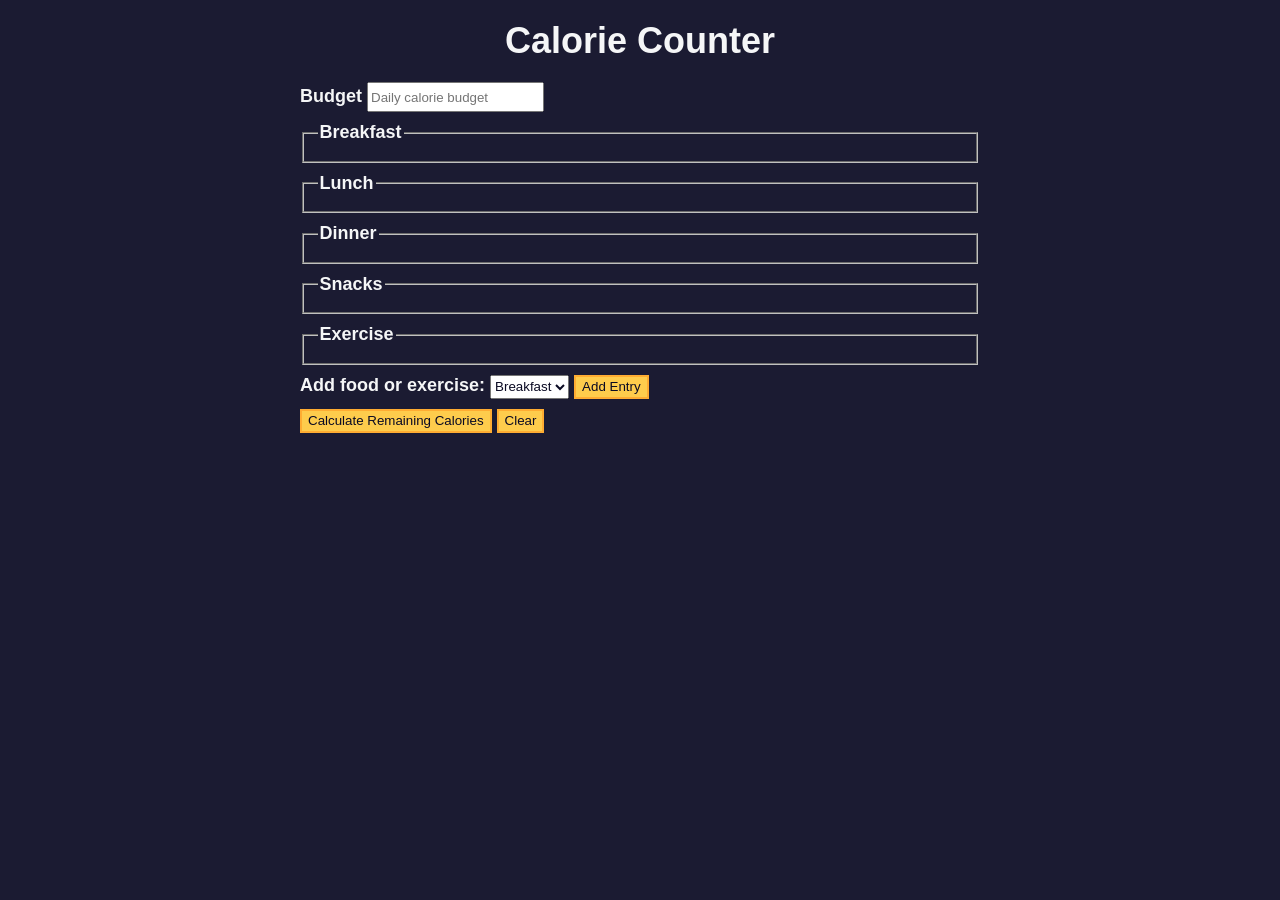
<file: freecodecamp/caloriecounter/index.html>
<!DOCTYPE html>
<html lang="en">
  <head>
    <meta charset="utf-8" />
    <meta name="viewport" content="width=device-width, initial-scale=1.0" />
    <link rel="stylesheet" href="styles.css" />
    <title>Calorie Counter</title>
  </head>
  <body>
    <main>
      <h1>Calorie Counter</h1>
      <div class="container">
        <form id="calorie-counter">
            <label for="budget">Budget</label>
            <input 
                type="number" 
                id="budget" 
                min=0 
                placeholder="Daily calorie budget" 
            />
            <fieldset id="breakfast">
                <legend>Breakfast</legend>
                <div class="input-container"></div>
            </fieldset>
            <fieldset id="lunch">
                <legend>Lunch</legend>
                <div class="input-container"></div>
            </fieldset>
            <fieldset id="dinner">
                <legend>Dinner</legend>
                <div class="input-container"></div>
            </fieldset>
            <fieldset id="snacks">
                <legend>Snacks</legend>
                <div class="input-container"></div>
            </fieldset>
            <fieldset id="exercise">
                <legend>Exercise</legend>
                <div class="input-container"></div>
            </fieldset>
            <div class="controls">
                <span>
                    <label for="entry-dropdown">Add food or exercise:</label>
                    <select name="options" id="entry-dropdown">
                        <option value="breakfast" selected>Breakfast</option>
                        <option value="lunch">Lunch</option>
                        <option value="dinner">Dinner</option>
                        <option value="snacks">Snacks</option>
                        <option value="exercise">Exercise</option>
                    </select>
                    <button type="button" id="add-entry">Add Entry</button>
                </span>
            </div>
            <div>
                <button type="submit">Calculate Remaining Calories</button>
                <button type="button" id="clear">Clear</button>
            </div>
        </form>
        <div id="output" class="output hide"></div>
      </div>
    </main>
    <script src="script.js"></script>
  </body>
</html>
</file>
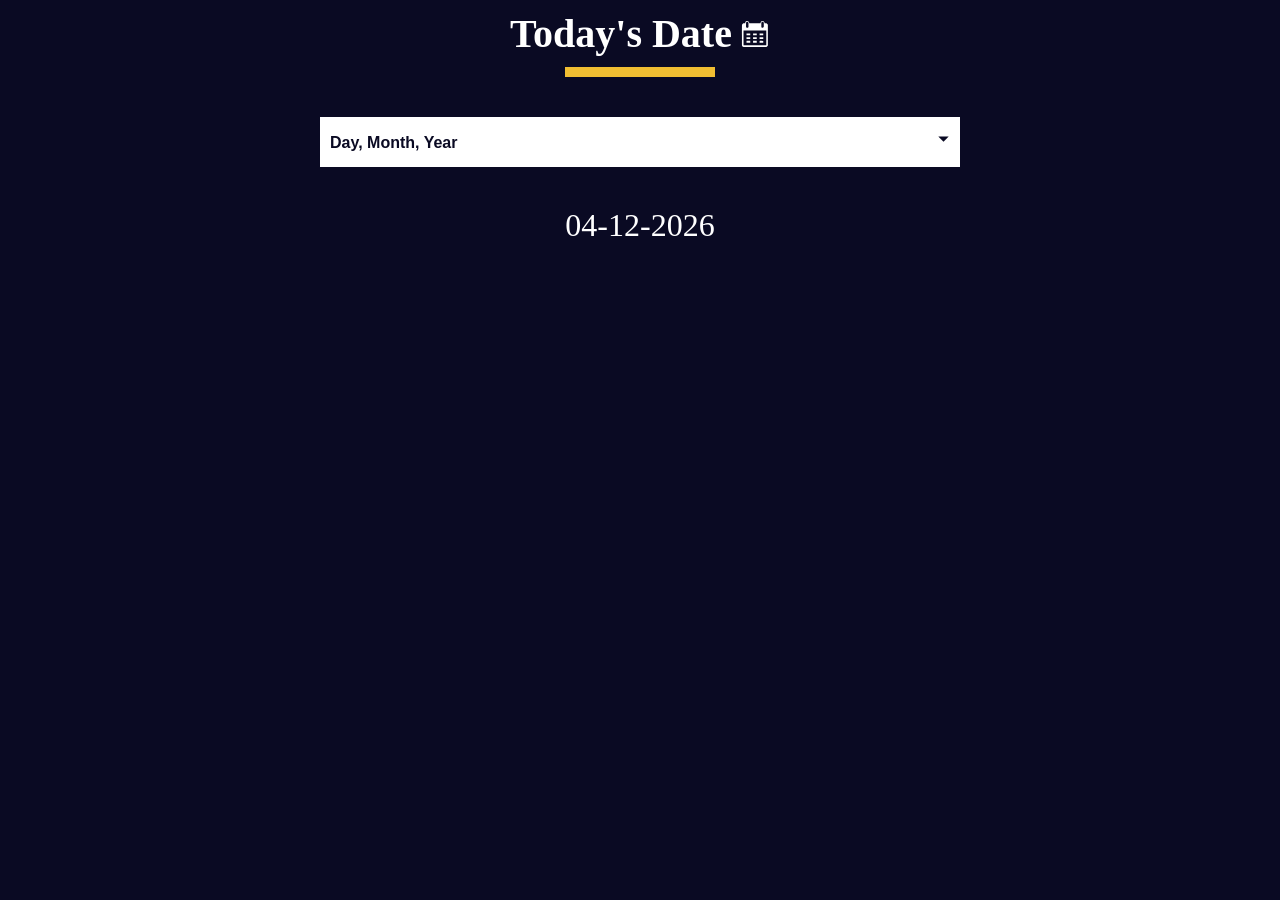
<file: freecodecamp/dateformatter/index.html>
<!DOCTYPE html>
<html lang="en">
  <head>
    <meta charset="UTF-8" />
    <meta http-equiv="X-UA-Compatible" content="IE=edge" />
    <meta name="viewport" content="width=device-width, initial-scale=1.0" />
    <title>Learn the Date Object by Building a Date Formatter</title>
    <link rel="stylesheet" href="./styles.css" />
  </head>
  <body>
    <main>
      <div class="title-container">
        <h1 class="title">Today's Date</h1>

        <svg
          class="date-svg"
          xmlns="http://www.w3.org/2000/svg"
          version="1.0"
          width="512.000000pt"
          height="512.000000pt"
          viewBox="0 0 512.000000 512.000000"
          preserveAspectRatio="xMidYMid meet"
        >
          <g
            transform="translate(0.000000,512.000000) scale(0.100000,-0.100000)"
            fill="#fff"
            stroke="none"
          >
            <path
              d="M1145 4777 c-71 -24 -120 -54 -164 -102 -59 -64 -83 -124 -89 -216 l-4 -77 -147 -3 c-142 -4 -149 -5 -213 -37 -81 -40 -149 -111 -177 -188 -21 -54 -21 -64 -21 -1789 0 -1725 0 -1735 21 -1789 28 -77 96 -148 177 -188 l67 -33 1950 0 1950 0 67 33 c74 36 133 96 170 170 l23 47 0 1760 0 1760 -23 47 c-37 74 -96 134 -169 170 -63 31 -71 32 -213 36 l-148 4 -4 77 c-8 133 -82 242 -200 297 -54 25 -75 29 -148 29 -94 -1 -151 -20 -220 -75 -75 -59 -130 -181 -130 -287 l0 -43 -954 0 -954 0 -7 74 c-12 137 -89 251 -201 303 -66 30 -179 39 -239 20z m209 -164 c23 -16 52 -49 66 -73 l25 -45 0 -365 0 -365 -28 -47 c-30 -52 -88 -92 -149 -103 -54 -10 -137 17 -175 57 -65 69 -64 60 -61 471 l3 373 27 41 c17 26 45 50 80 68 71 35 151 31 212 -12z m2594 11 c41 -20 59 -37 82 -78 l30 -51 0 -360 c0 -329 -2 -364 -19 -401 -36 -79 -137 -133 -222 -119 -57 10 -125 58 -151 107 -23 42 -23 50 -26 388 -3 377 -1 403 51 465 62 76 162 95 255 49z m537 -2717 l0 -1239 -24 -19 c-23 -19 -67 -19 -1916 -19 -1849 0 -1893 0 -1916 19 l-24 19 -3 1241 -2 1241 1942 -2 1943 -3 0 -1238z"
            />
            <path
              d="M1112 2493 l3 -158 318 -3 317 -2 0 160 0 160 -320 0 -321 0 3 -157z"
            />
            <path
              d="M2230 2490 l0 -160 315 0 315 0 0 160 0 160 -315 0 -315 0 0 -160z"
            />
            <path
              d="M3342 2493 l3 -158 310 0 310 0 3 158 3 157 -316 0 -316 0 3 -157z"
            />
            <path
              d="M1110 1855 l0 -155 320 0 320 0 0 155 0 155 -320 0 -320 0 0 -155z"
            />
            <path
              d="M2230 1855 l0 -155 315 0 315 0 0 155 0 155 -315 0 -315 0 0 -155z"
            />
            <path
              d="M3340 1855 l0 -155 315 0 315 0 0 155 0 155 -315 0 -315 0 0 -155z"
            />
            <path
              d="M1117 1383 c-4 -3 -7 -78 -7 -165 l0 -158 320 0 320 0 0 165 0 165 -313 0 c-173 0 -317 -3 -320 -7z"
            />
            <path
              d="M2230 1225 l0 -165 315 0 315 0 0 165 0 165 -315 0 -315 0 0 -165z"
            />
            <path
              d="M3347 1383 c-4 -3 -7 -78 -7 -165 l0 -158 315 0 315 0 -2 163 -3 162 -306 3 c-168 1 -308 -1 -312 -5z"
            />
          </g>
        </svg>
      </div>
      <div class="divider"></div>

      <div class="dropdown-container">
        <select name="date-options" id="date-options">
          <option value="dd-mm-yyyy">Day, Month, Year</option>
          <option value="yyyy-mm-dd">Year, Month, Day</option>
          <option value="mm-dd-yyyy-h-mm">
            Month, Day, Year, Hours, Minutes
          </option>
        </select>
        <div class="select-icon">
          <svg
            class="icon"
            xmlns="http://www.w3.org/2000/svg"
            width="25"
            height="35"
            viewBox="0 0 24 24"
          >
            <rect x="0" fill="none" width="24" height="24" />

            <g>
              <path d="M7 10l5 5 5-5" />
            </g>
          </svg>
        </div>
      </div>

      <p id="current-date"></p>
    </main>

    <script src="./script.js"></script>
  </body>
</html>
</file>
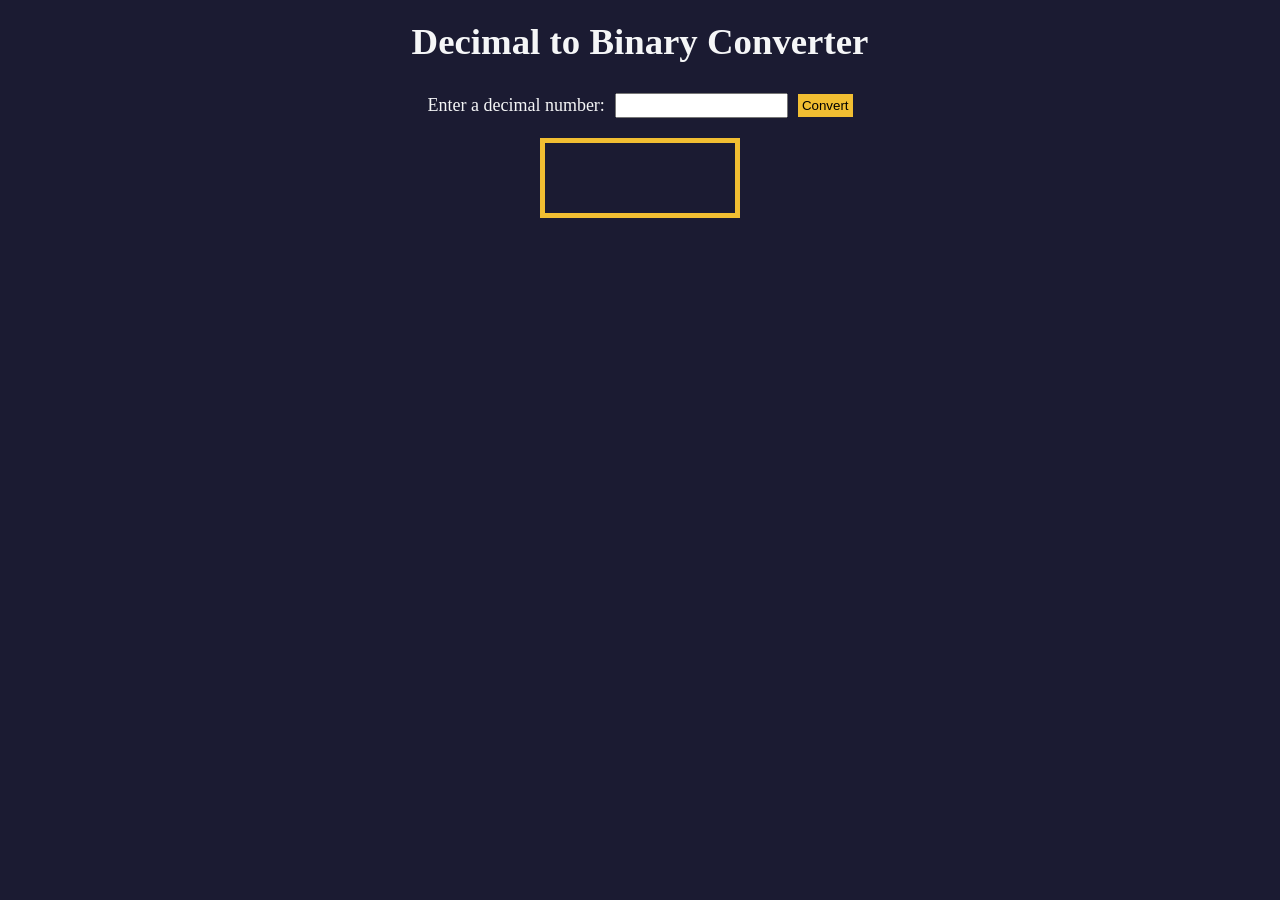
<file: freecodecamp/decimaltobinary/index.html>
<!DOCTYPE html>
<html lang="en">
  <head>
    <meta charset="UTF-8" />
    <meta http-equiv="X-UA-Compatible" content="IE=edge" />
    <meta name="viewport" content="width=device-width, initial-scale=1.0" />
    <title>Decimal to Binary Converter</title>
    <link rel="stylesheet" href="styles.css" />
  </head>
  <body>
    <h1>Decimal to Binary Converter</h1>
    <div class="input-container">
      <label for="number-input">Enter a decimal number:</label>
      <input
        value=""
        type="number"
        name="decimal number input"
        id="number-input"
        class="number-input"
      />
      <button class="convert-btn" id="convert-btn">Convert</button>
    </div>
    <output id="result" for="number-input"></output>
    <div id="animation-container"></div>
    <script src="script.js"></script>
  </body>
</html>
</file>
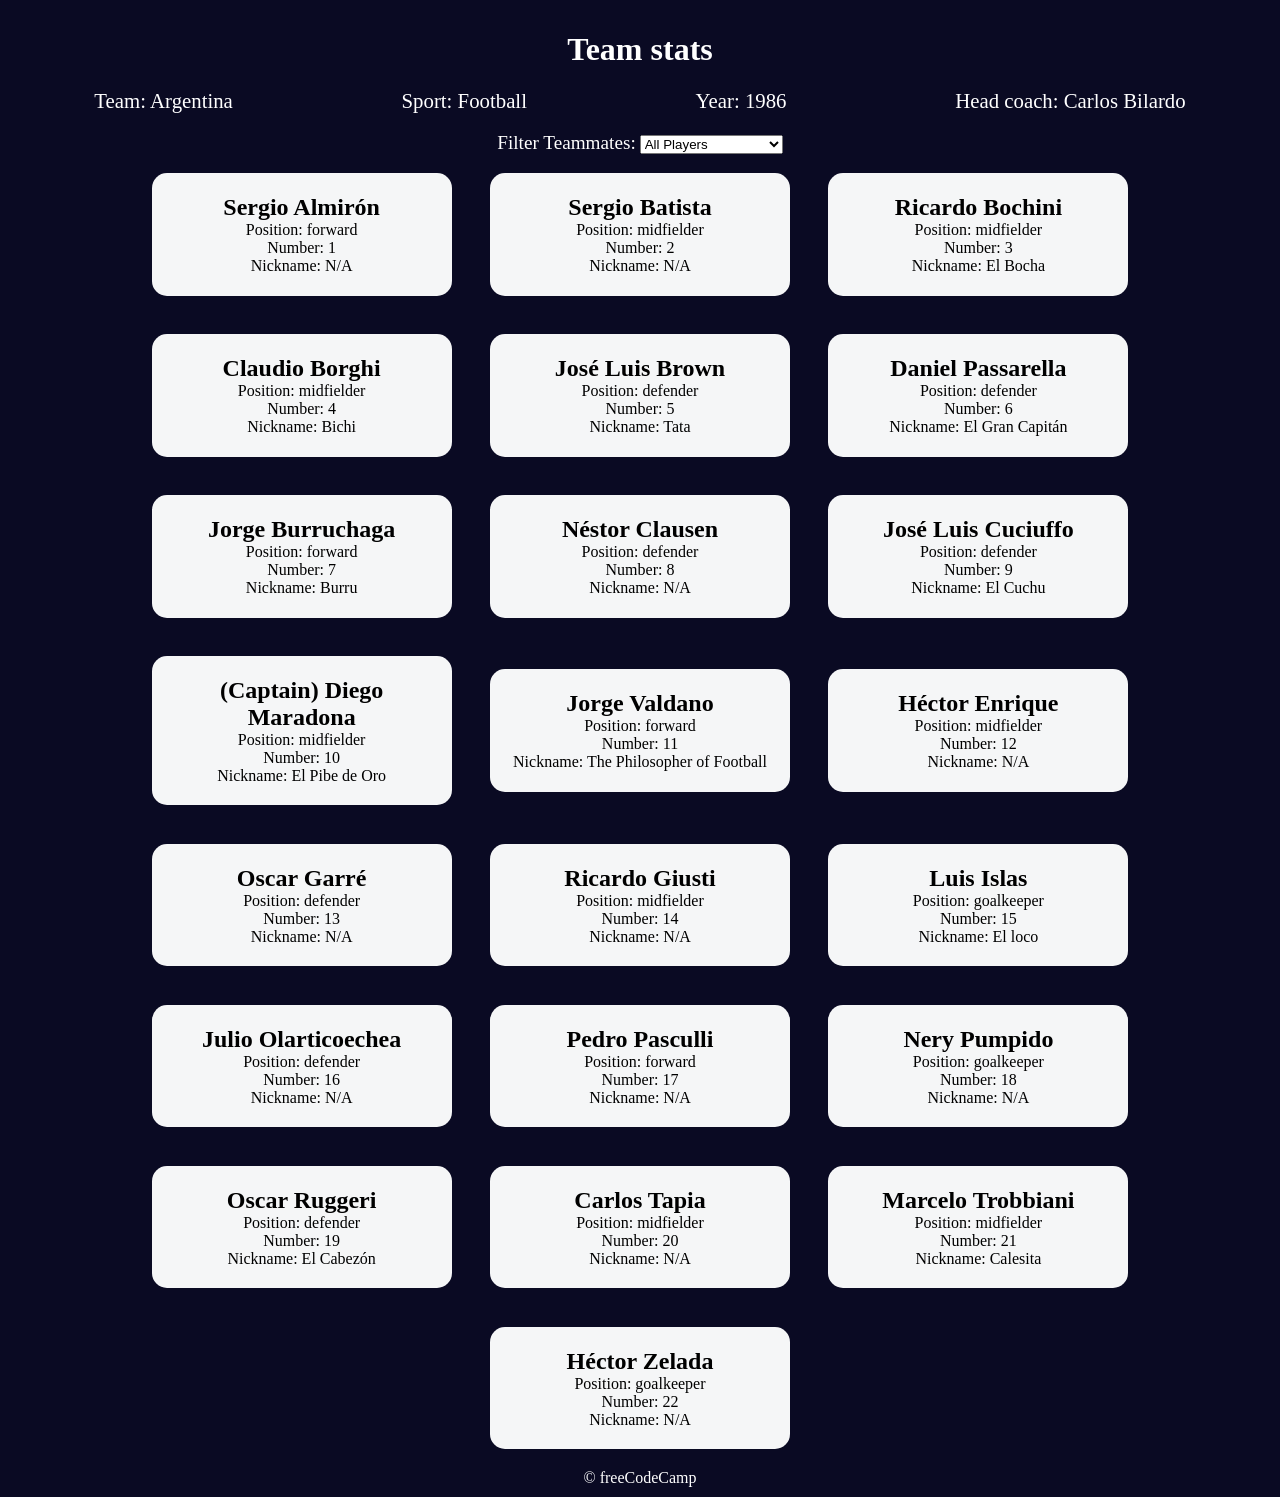
<file: freecodecamp/Football-Team-Cards/index.html>
<!DOCTYPE html>
<html lang="en">
  <head>
    <meta charset="UTF-8" />
    <meta http-equiv="X-UA-Compatible" content="IE=edge" />
    <meta name="viewport" content="width=device-width, initial-scale=1.0" />
    <title>
      Learn Modern JavaScript methods by building football team cards
    </title>
    <link rel="stylesheet" href="styles.css" />
  </head>
  <body>
    <h1 class="title">Team stats</h1>
    <main>
      <div class="team-stats">
        <p>Team: <span id="team"></span></p>
        <p>Sport: <span id="sport"></span></p>
        <p>Year: <span id="year"></span></p>
        <p>Head coach: <span id="head-coach"></span></p>
      </div>
      <label class="options-label" for="players">Filter Teammates:</label>
      <select name="players" id="players">
        <option value="all">All Players</option>
        <option value="nickname">Nicknames</option>
        <option value="forward">Position Forward</option>
        <option value="midfielder">Position Midfielder</option>
        <option value="defender">Position Defender</option>
        <option value="goalkeeper">Position Goalkeeper</option>
      </select>
      <div class="cards" id="player-cards">
        <div class="player-card">
          <h2>Sergio Almirón</h2>
          <p>Position: forward</p>
          <p>Number: 1</p>
          <p>Nickname: N/A</p>
        </div>
        <div class="player-card">
          <h2>Sergio Batista</h2>
          <p>Position: midfielder</p>
          <p>Number: 2</p>
          <p>Nickname: N/A</p>
        </div>
        <div class="player-card">
          <h2>Ricardo Bochini</h2>
          <p>Position: midfielder</p>
          <p>Number: 3</p>
          <p>Nickname: El Bocha</p>
        </div>
        <div class="player-card">
          <h2>Claudio Borghi</h2>
          <p>Position: midfielder</p>
          <p>Number: 4</p>
          <p>Nickname: Bichi</p>
        </div>
        <div class="player-card">
          <h2>José Luis Brown</h2>
          <p>Position: defender</p>
          <p>Number: 5</p>
          <p>Nickname: Tata</p>
        </div>
        <div class="player-card">
          <h2>Daniel Passarella</h2>
          <p>Position: defender</p>
          <p>Number: 6</p>
          <p>Nickname: El Gran Capitán</p>
        </div>
        <div class="player-card">
          <h2>Jorge Burruchaga</h2>
          <p>Position: forward</p>
          <p>Number: 7</p>
          <p>Nickname: Burru</p>
        </div>
        <div class="player-card">
          <h2>Néstor Clausen</h2>
          <p>Position: defender</p>
          <p>Number: 8</p>
          <p>Nickname: N/A</p>
        </div>
        <div class="player-card">
          <h2>José Luis Cuciuffo</h2>
          <p>Position: defender</p>
          <p>Number: 9</p>
          <p>Nickname: El Cuchu</p>
        </div>
        <div class="player-card">
          <h2>(Captain) Diego Maradona</h2>
          <p>Position: midfielder</p>
          <p>Number: 10</p>
          <p>Nickname: El Pibe de Oro</p>
        </div>
        <div class="player-card">
          <h2>Jorge Valdano</h2>
          <p>Position: forward</p>
          <p>Number: 11</p>
          <p>Nickname: The Philosopher of Football</p>
        </div>
        <div class="player-card">
          <h2>Héctor Enrique</h2>
          <p>Position: midfielder</p>
          <p>Number: 12</p>
          <p>Nickname: N/A</p>
        </div>
        <div class="player-card">
          <h2>Oscar Garré</h2>
          <p>Position: defender</p>
          <p>Number: 13</p>
          <p>Nickname: N/A</p>
        </div>
        <div class="player-card">
          <h2>Ricardo Giusti</h2>
          <p>Position: midfielder</p>
          <p>Number: 14</p>
          <p>Nickname: N/A</p>
        </div>
        <div class="player-card">
          <h2>Luis Islas</h2>
          <p>Position: goalkeeper</p>
          <p>Number: 15</p>
          <p>Nickname: El loco</p>
        </div>
        <div class="player-card">
          <h2>Julio Olarticoechea</h2>
          <p>Position: defender</p>
          <p>Number: 16</p>
          <p>Nickname: N/A</p>
        </div>
        <div class="player-card">
          <h2>Pedro Pasculli</h2>
          <p>Position: forward</p>
          <p>Number: 17</p>
          <p>Nickname: N/A</p>
        </div>
        <div class="player-card">
          <h2>Nery Pumpido</h2>
          <p>Position: goalkeeper</p>
          <p>Number: 18</p>
          <p>Nickname: N/A</p>
        </div>
        <div class="player-card">
          <h2>Oscar Ruggeri</h2>
          <p>Position: defender</p>
          <p>Number: 19</p>
          <p>Nickname: El Cabezón</p>
        </div>
        <div class="player-card">
          <h2>Carlos Tapia</h2>
          <p>Position: midfielder</p>
          <p>Number: 20</p>
          <p>Nickname: N/A</p>
        </div>
        <div class="player-card">
          <h2>Marcelo Trobbiani</h2>
          <p>Position: midfielder</p>
          <p>Number: 21</p>
          <p>Nickname: Calesita</p>
        </div>
        <div class="player-card">
          <h2>Héctor Zelada</h2>
          <p>Position: goalkeeper</p>
          <p>Number: 22</p>
          <p>Nickname: N/A</p>
        </div>
      </div>
    </main>
    <footer>&copy; freeCodeCamp</footer>
    <script src="./script.js"></script>
  </body>
</html>
</file>
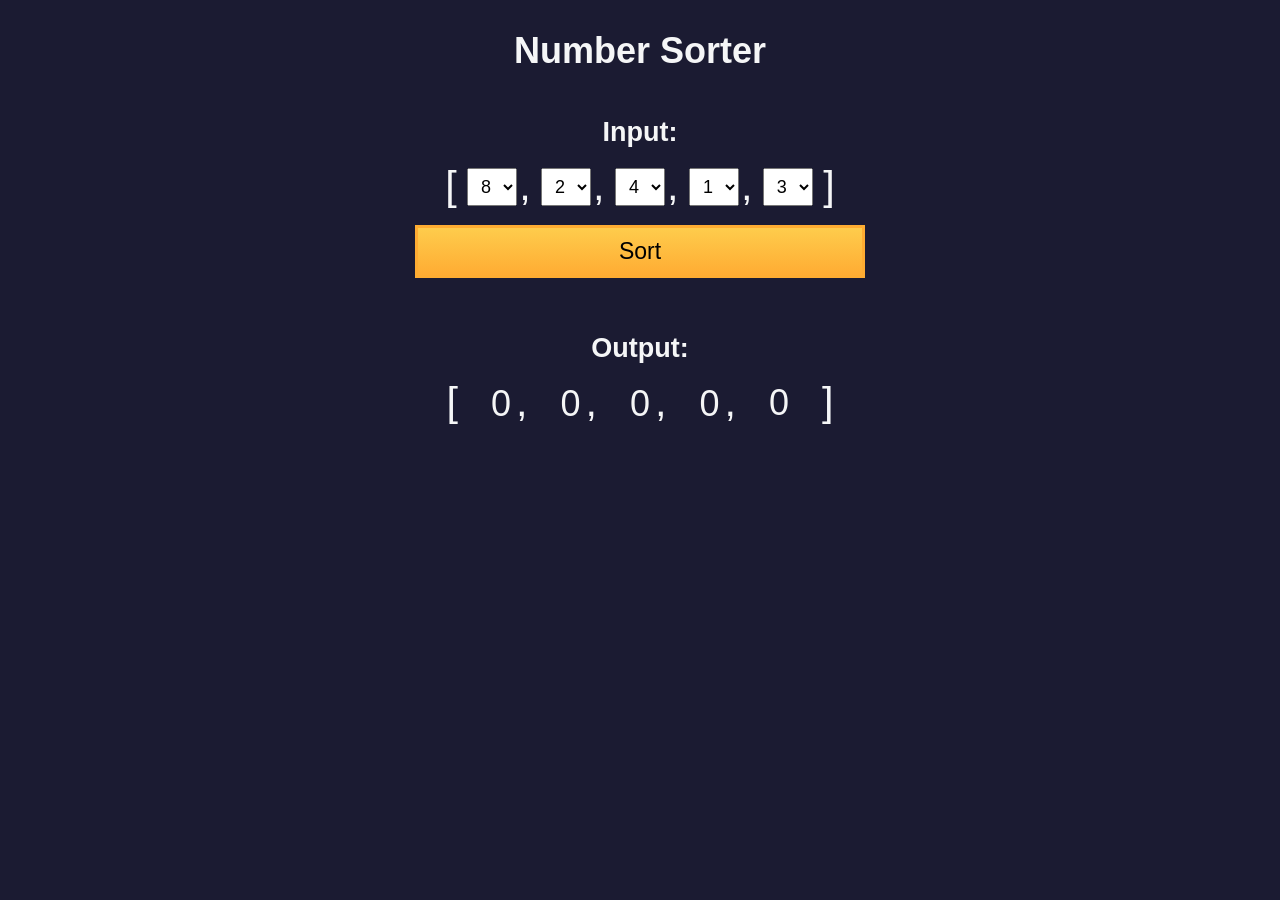
<file: freecodecamp/numbersorter/index.html>
<!DOCTYPE html>
<html lang="en">
  <head>
    <meta charset="UTF-8" />
    <meta name="viewport" content="width=device-width, initial-scale=1.0" />
    <link rel="stylesheet" type="text/css" href="./styles.css" />
    <title>Number Sorter</title>
  </head>
  <body>
    <main>
      <h1>Number Sorter</h1>
      <form id="form" class="form">
        <h2>Input:</h2>
        <fieldset>
          <span class="bracket">[</span>
          <div>
            <select
              name="values"
              class="values-dropdown"
              aria-label="first number"
            >
              <option value="0">0</option>
              <option value="1">1</option>
              <option value="2">2</option>
              <option value="3">3</option>
              <option value="4">4</option>
              <option value="5">5</option>
              <option value="6">6</option>
              <option value="7">7</option>
              <option value="8" selected>8</option>
              <option value="9">9</option>
            </select>
            <span class="comma">,</span>
          </div>
          <div>
            <select
              name="values"
              class="values-dropdown"
              aria-label="second number"
            >
              <option value="0">0</option>
              <option value="1">1</option>
              <option value="2" selected>2</option>
              <option value="3">3</option>
              <option value="4">4</option>
              <option value="5">5</option>
              <option value="6">6</option>
              <option value="7">7</option>
              <option value="8">8</option>
              <option value="9">9</option>
            </select>
            <span class="comma">,</span>
          </div>
          <div>
            <select
              name="values"
              class="values-dropdown"
              aria-label="third number"
            >
              <option value="0">0</option>
              <option value="1">1</option>
              <option value="2">2</option>
              <option value="3">3</option>
              <option value="4" selected>4</option>
              <option value="5">5</option>
              <option value="6">6</option>
              <option value="7">7</option>
              <option value="8">8</option>
              <option value="9">9</option>
            </select>
            <span class="comma">,</span>
          </div>
          <div>
            <select
              name="values"
              class="values-dropdown"
              aria-label="fourth number"
            >
              <option value="0">0</option>
              <option value="1" selected>1</option>
              <option value="2">2</option>
              <option value="3">3</option>
              <option value="4">4</option>
              <option value="5">5</option>
              <option value="6">6</option>
              <option value="7">7</option>
              <option value="8">8</option>
              <option value="9">9</option>
            </select>
            <span class="comma">,</span>
          </div>
          <div>
            <select
              name="values"
              class="values-dropdown"
              aria-label="fifth number"
            >
              <option value="0">0</option>
              <option value="1">1</option>
              <option value="2">2</option>
              <option value="3" selected>3</option>
              <option value="4">4</option>
              <option value="5">5</option>
              <option value="6">6</option>
              <option value="7">7</option>
              <option value="8">8</option>
              <option value="9">9</option>
            </select>
          </div>
          <span class="bracket">]</span>
        </fieldset>
        <button type="button" id="sort">Sort</button>
      </form>
      <div class="output-container">
        <h2>Output:</h2>
        <div class="output-array">
          <span class="bracket">[</span>
          <div>
            <span class="output-value" id="output-value-0">0</span>
            <span class="comma">,</span>
          </div>
          <div>
            <span class="output-value" id="output-value-1">0</span>
            <span class="comma">,</span>
          </div>
          <div>
            <span class="output-value" id="output-value-2">0</span>
            <span class="comma">,</span>
          </div>
          <div>
            <span class="output-value" id="output-value-3">0</span>
            <span class="comma">,</span>
          </div>
          <div>
            <span class="output-value" id="output-value-4">0</span>
          </div>
          <span class="bracket">]</span>
        </div>
      </div>
    </main>
    <script src="./script.js"></script>
  </body>
</html>
</file>
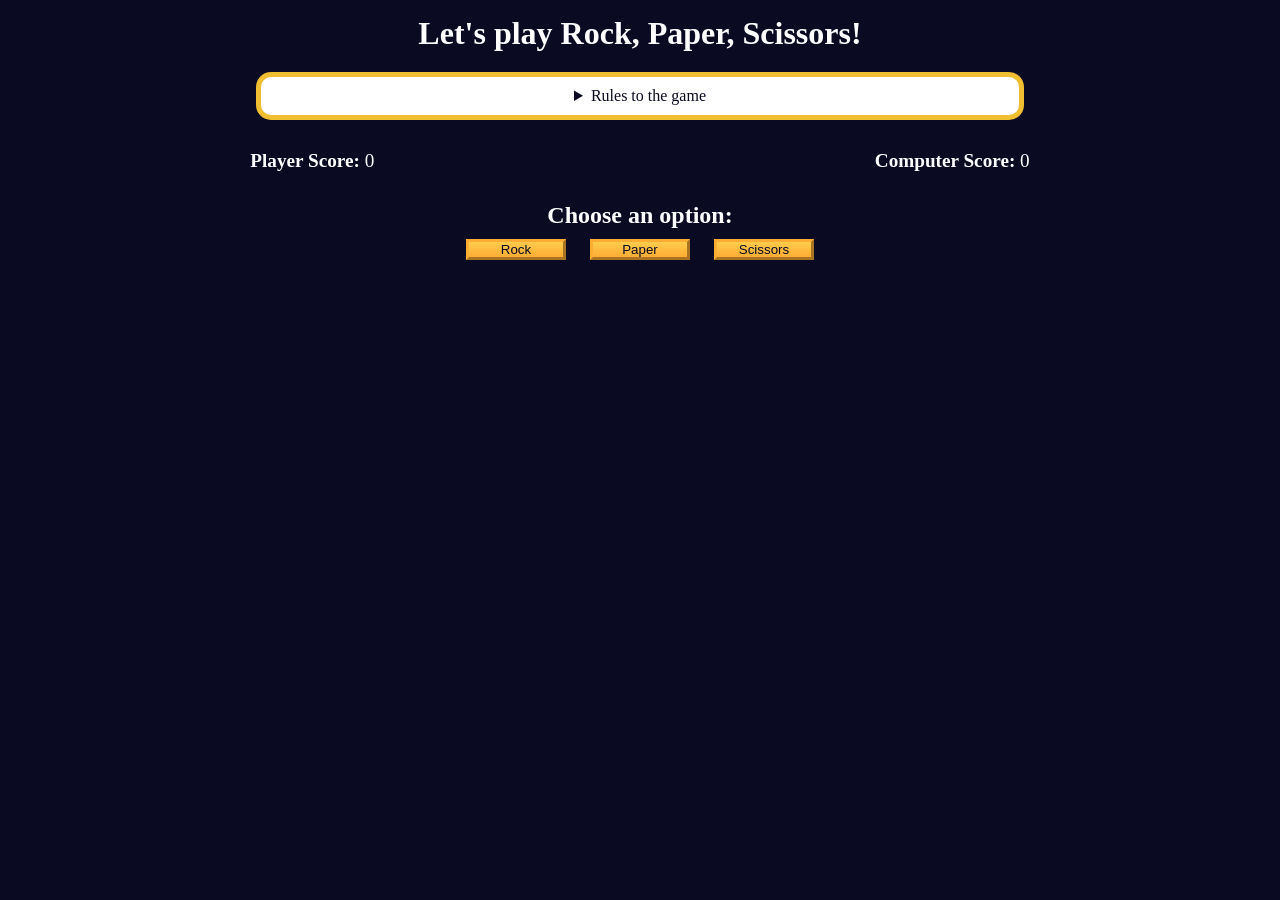
<file: freecodecamp/rockpaper/index.html>
<!DOCTYPE html>
<html lang="en">
  <head>
    <meta charset="UTF-8" />
    <meta name="viewport" content="width=device-width, initial-scale=1.0" />
    <title>Rock, Paper, Scissors game</title>
    <link rel="stylesheet" href="./styles.css" />
  </head>
  <body>
    <h1>Let's play Rock, Paper, Scissors!</h1>
    <main>
      <details class="rules-container">
        <summary>Rules to the game</summary>

        <p>You will be playing against the computer.</p>
        <p>You can choose between Rock, Paper, and Scissors.</p>
        <p>The first one to three points wins.</p>

        <p>Here are the rules to getting a point in the game:</p>
        <ul>
          <li>Rock beats Scissors</li>
          <li>Scissors beats Paper</li>
          <li>Paper beats Rock</li>
        </ul>
        <p>
          If the player and computer choose the same option (Ex. Paper and
          Paper), then no one gets the point.
        </p>
      </details>

      <div class="score-container">
        <strong
          >Player Score: <span class="score" id="player-score">0</span></strong
        >
        <strong
          >Computer Score:
          <span class="score" id="computer-score">0</span></strong
        >
      </div>

      <section class="options-container">
        <h2>Choose an option:</h2>
        <div class="btn-container">
          <button id="rock-btn" class="btn">Rock</button>
          <button id="paper-btn" class="btn">Paper</button>
          <button id="scissors-btn" class="btn">Scissors</button>
        </div>
      </section>

      <div class="results-container">
        <p id="results-msg"></p>
        <p id="winner-msg"></p>
        <button class="btn" id="reset-game-btn">Play again?</button>
      </div>
    </main>
    <script src="./script.js"></script>
  </body>
</html>
</file>
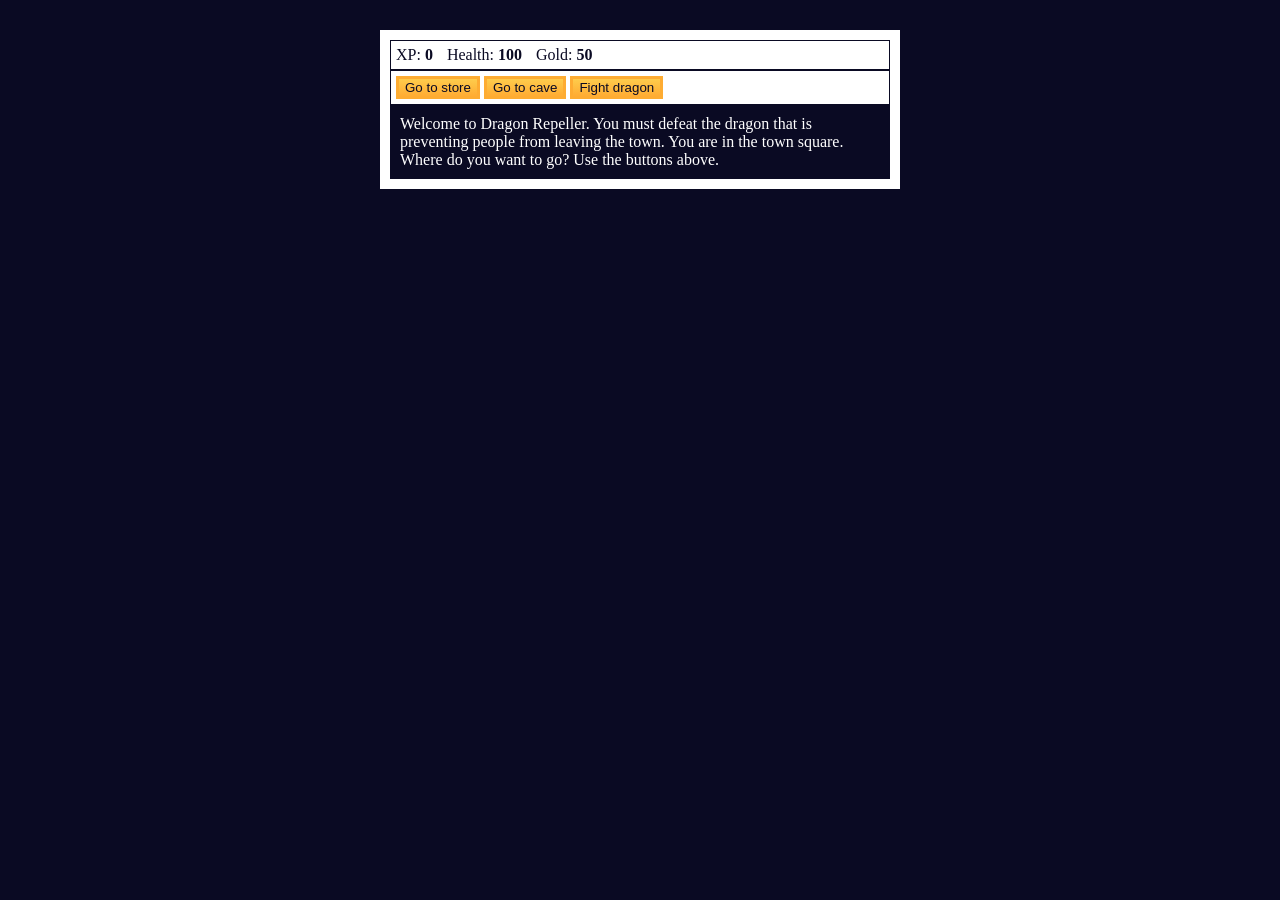
<file: freecodecamp/roleplayinggame/index.html>
<!DOCTYPE html>
<html lang="en">
  <head>
    <meta charset="utf-8">
    <link rel="stylesheet" href="./styles.css">
    <title>RPG - Dragon Repeller</title>
  </head>
  <body>
    <div id="game">
      <div id="stats">
        <span class="stat">XP: <strong><span id="xpText">0</span></strong></span>
        <span class="stat">Health: <strong><span id="healthText">100</span></strong></span>
        <span class="stat">Gold: <strong><span id="goldText">50</span></strong></span>
      </div>
      <div id="controls">
        <button id="button1">Go to store</button>
        <button id="button2">Go to cave</button>
        <button id="button3">Fight dragon</button>
      </div>
      <div id="monsterStats">
        <span class="stat">Monster Name: <strong><span id="monsterName"></span></strong></span>
        <span class="stat">Health: <strong><span id="monsterHealth"></span></strong></span>
      </div>
      <div id="text">
        Welcome to Dragon Repeller. You must defeat the dragon that is preventing people from leaving the town. You are in the town square. Where do you want to go? Use the buttons above.
      </div>
    </div>
    <script src="./script.js"></script>
  </body>
</html>
</file>
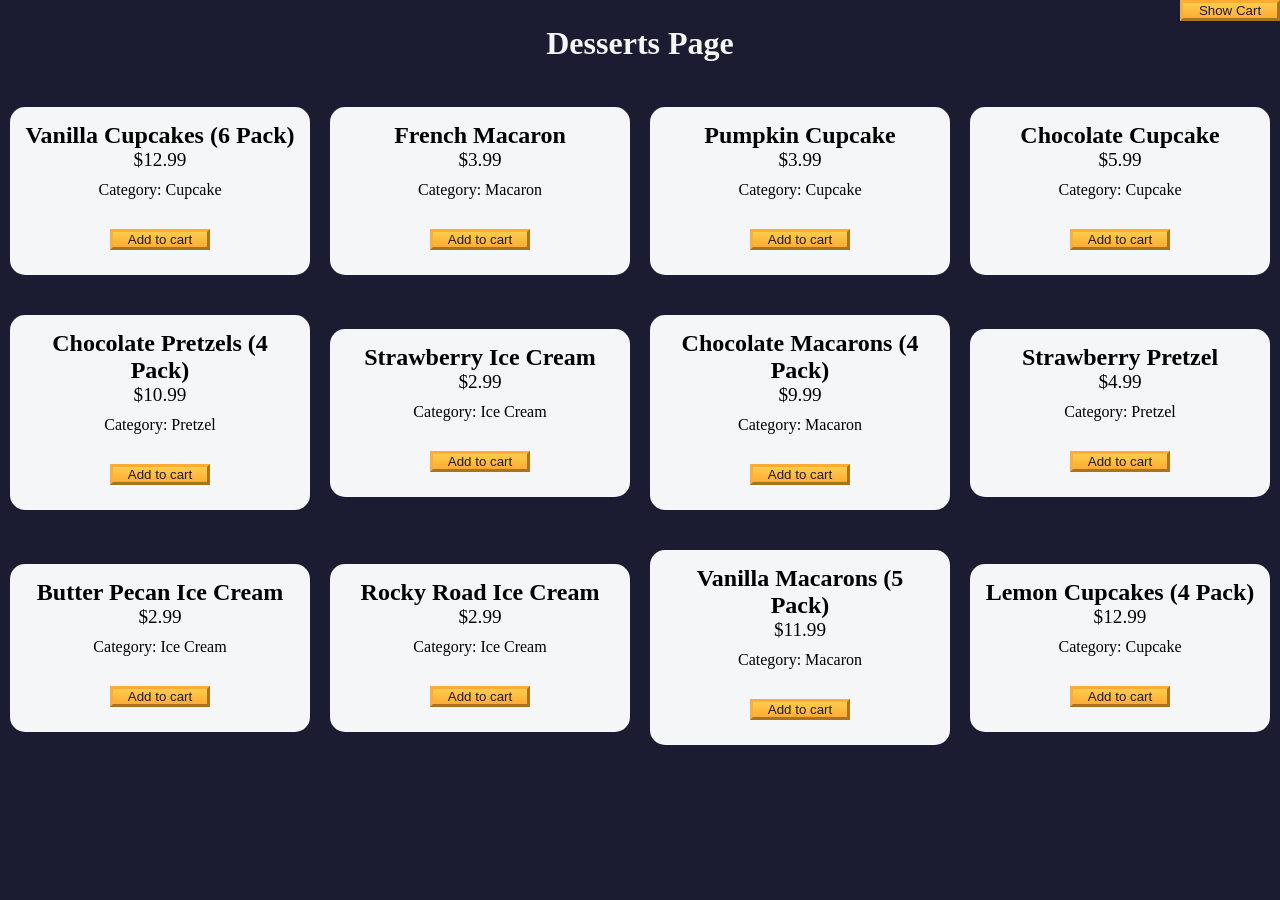
<file: freecodecamp/shopping-cart/index.html>
<!DOCTYPE html>
<html lang="en">
    <head>
        <meta charset="UTF-8" />
        <meta http-equiv="X-UA-Compatible" content="IE=edge" />
        <meta name="viewport" content="width=device-width, initial-scale=1.0" />
        <title>freeCodeCamp Shopping Cart</title>
        <link rel="stylesheet" href="styles.css" />
    </head>
    <body>
        <header>
            <h1 class="title">Desserts Page</h1>
        </header>
        <main>
            <button id="cart-btn" type="button" class="btn">
                <span id="show-hide-cart">Show</span> Cart
            </button>
            <div id="cart-container">
                <button class="btn" id="clear-cart-btn">Clear Cart</button>
                <div id="products-container"></div>
                <p>Total number of items: <span id="total-items">0</span></p>
                <p>Subtotal: <span id="subtotal">$0</span></p>
                <p>Taxes: <span id="taxes">$0</span></p>
                <p>Total: <span id="total">$0</span></p>
            </div>
            <div id="dessert-card-container"></div>
        </main>
        <script src="script.js"></script>
    </body>
</html>
</file>
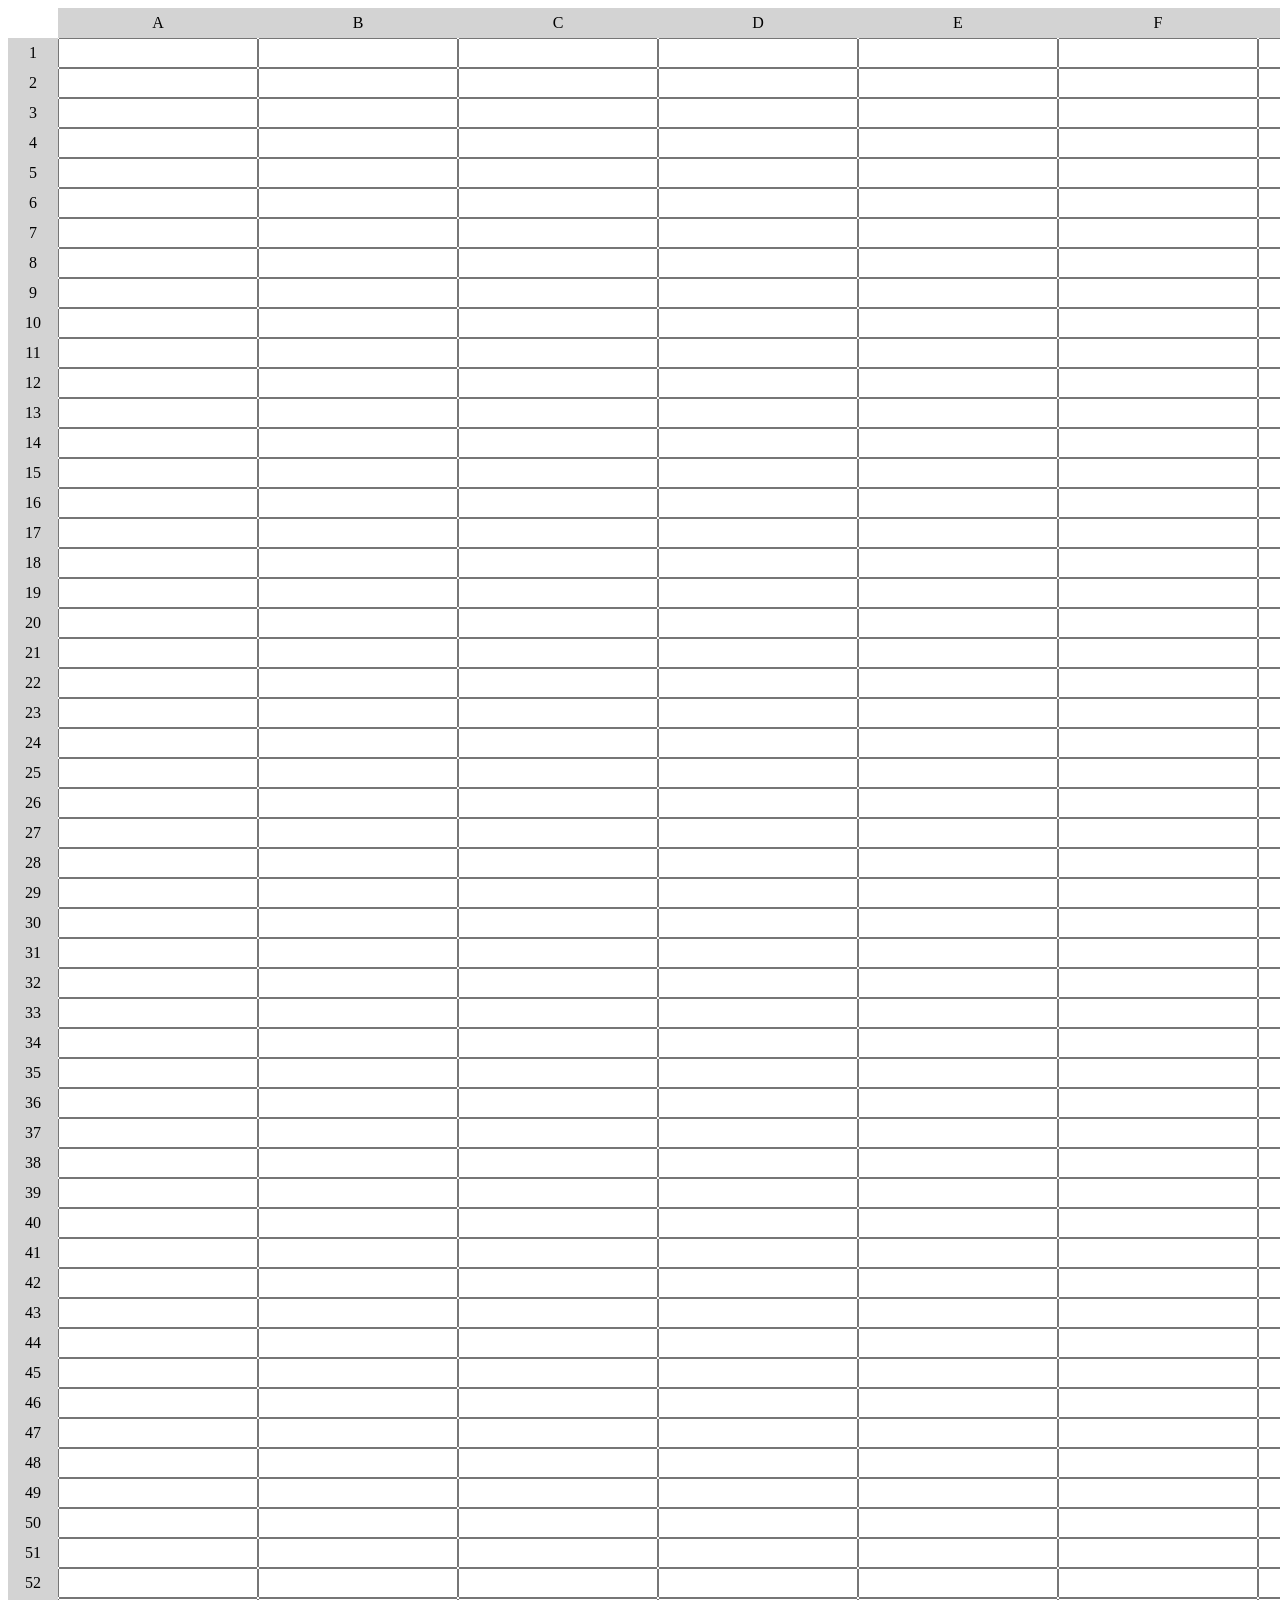
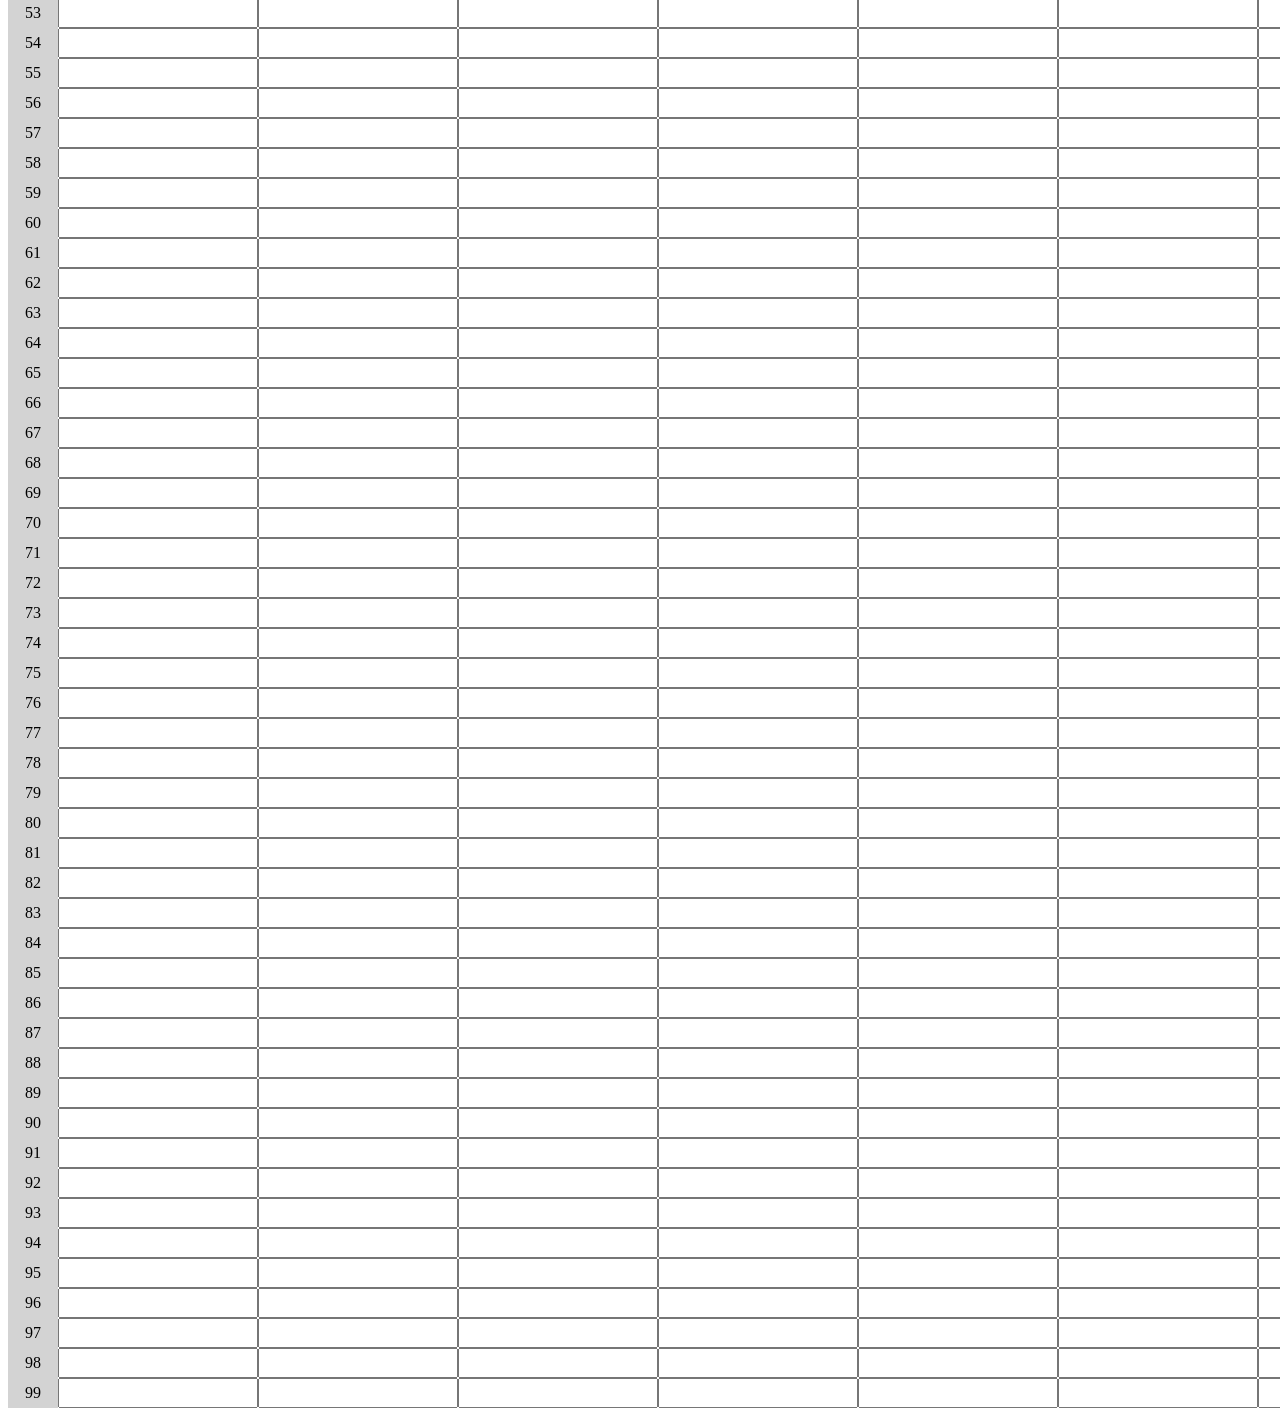
<file: freecodecamp/spreadsheet/index.html>
<!DOCTYPE html>
<html lang="en">
  <head>
    <meta charset="utf-8" />
    <meta name="viewport" content="width=device-width, initial-scale=1" />
    <link rel="stylesheet" href="./styles.css" />
    <title>Functional Programming Spreadsheet</title>
  </head>
  <body>
    <div id="container">
      <div></div>
    </div>
    <script src="./script.js"></script>
  </body>
</html>
</file>
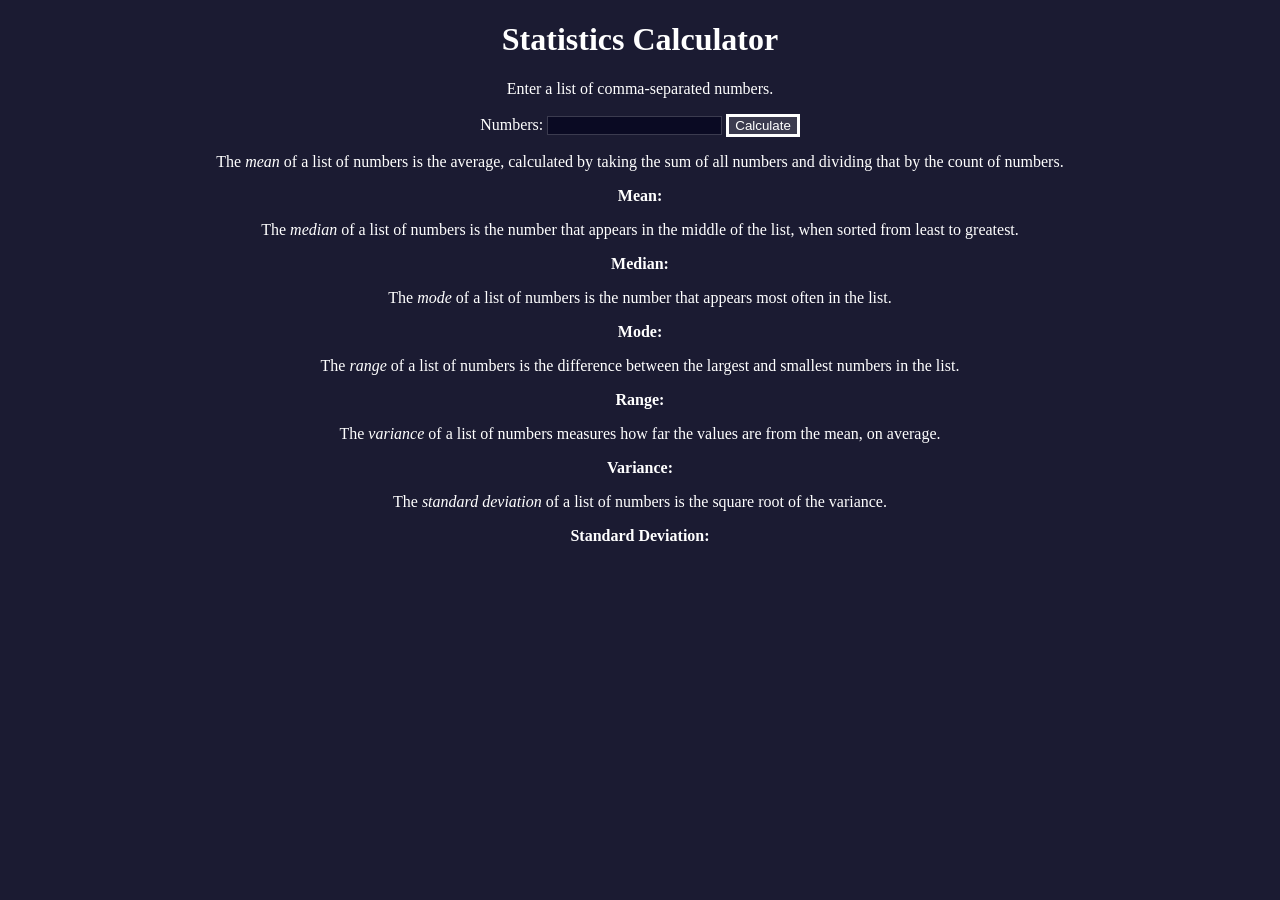
<file: freecodecamp/statistics-calculator/index.html>
<!DOCTYPE html>
<html lang="en">
  <head>
    <meta charset="utf-8" />
    <meta name="viewport" content="width=device-width, initial-scale=1" />
    <link rel="stylesheet" href="./styles.css" />
    <script src="./script.js"></script>
    <title>Statistics Calculator</title>
  </head>
  <body>
    <h1>Statistics Calculator</h1>
    <p>Enter a list of comma-separated numbers.</p>
    <form onsubmit="calculate(); return false;">
      <label for="numbers">Numbers:</label>
      <input type="text" name="numbers" id="numbers" />
      <button type="submit">Calculate</button>
    </form>
    <div class="results">
      <p>
        The <dfn>mean</dfn> of a list of numbers is the average, calculated by
        taking the sum of all numbers and dividing that by the count of numbers.
      </p>
      <p class="bold">Mean: <span id="mean"></span></p>
      <p>
        The <dfn>median</dfn> of a list of numbers is the number that appears in
        the middle of the list, when sorted from least to greatest.
      </p>
      <p class="bold">Median: <span id="median"></span></p>
      <p>
        The <dfn>mode</dfn> of a list of numbers is the number that appears most
        often in the list.
      </p>
      <p class="bold">Mode: <span id="mode"></span></p>
      <p>
        The <dfn>range</dfn> of a list of numbers is the difference between the
        largest and smallest numbers in the list.
      </p>
      <p class="bold">Range: <span id="range"></span></p>
      <p>
        The <dfn>variance</dfn> of a list of numbers measures how far the values
        are from the mean, on average.
      </p>
      <p class="bold">Variance: <span id="variance"></span></p>
      <p>
        The <dfn>standard deviation</dfn> of a list of numbers is the square
        root of the variance.
      </p>
      <p class="bold">
        Standard Deviation: <span id="standardDeviation"></span>
      </p>
    </div>
  </body>
</html>
</file>
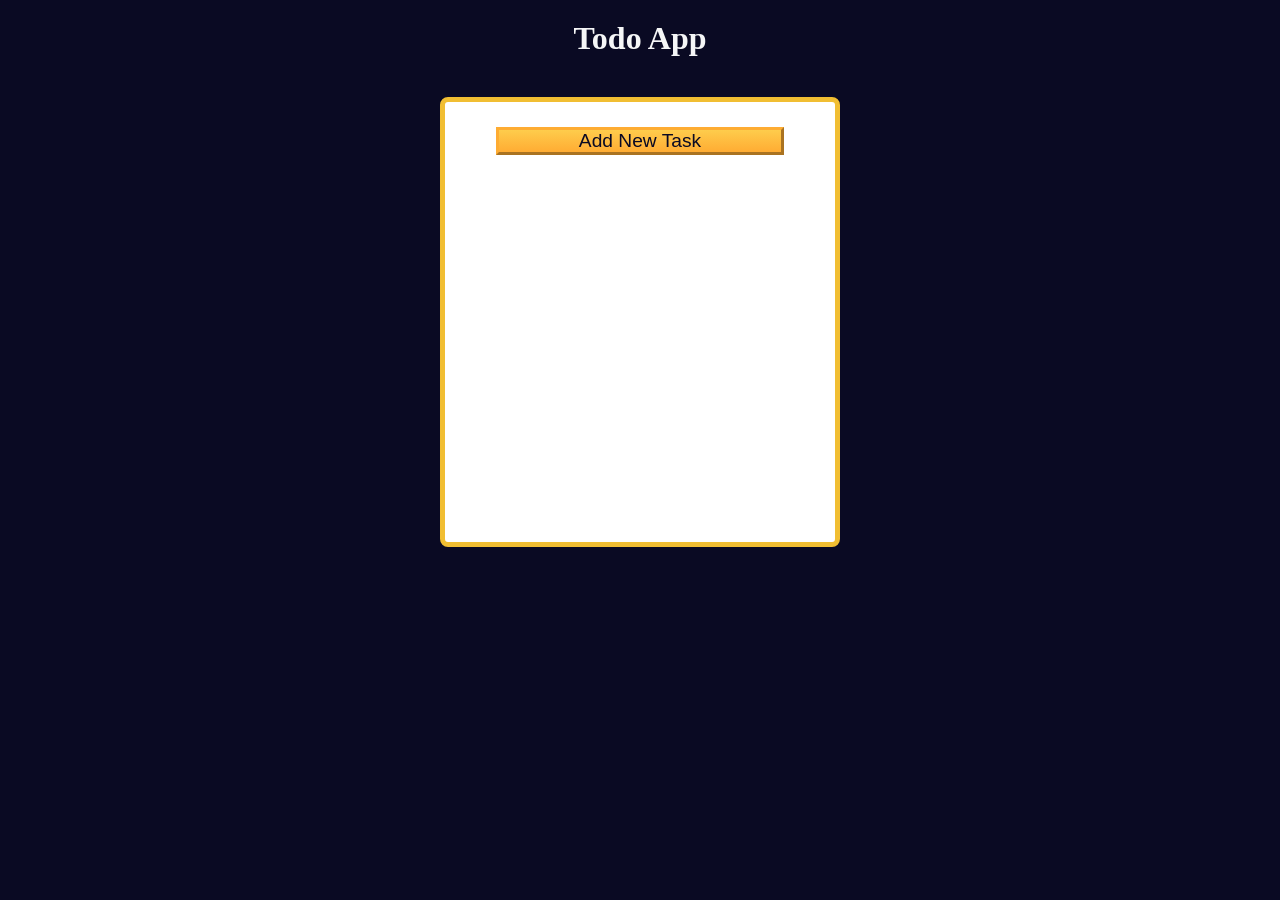
<file: freecodecamp/todoapp/index.html>
<!DOCTYPE html>
<html lang="en">

<head>
  <meta charset="UTF-8" />
  <meta http-equiv="X-UA-Compatible" content="IE=edge" />
  <meta name="viewport" content="width=device-width, initial-scale=1.0" />
  <title>Learn localStorage by Building a Todo App</title>
  <link rel="stylesheet" href="styles.css" />
</head>

<body>
  <main>
    <h1>Todo App</h1>
    <div class="todo-app">
      <button id="open-task-form-btn" class="btn large-btn">
        Add New Task
      </button>
      <form class="task-form hidden" id="task-form">
        <div class="task-form-header">
          <button id="close-task-form-btn" class="close-task-form-btn" type="button" aria-label="close">
            <svg class="close-icon" xmlns="http://www.w3.org/2000/svg" viewBox="0 0 48 48" width="48px" height="48px"><path fill="#F44336" d="M21.5 4.5H26.501V43.5H21.5z" transform="rotate(45.001 24 24)" /><path fill="#F44336" d="M21.5 4.5H26.5V43.501H21.5z" transform="rotate(135.008 24 24)" /></svg>
          </button>
        </div>
        <div class="task-form-body">
          <label class="task-form-label" for="title-input">Title</label>
          <input required type="text" class="form-control" id="title-input" value="" />
          <label class="task-form-label" for="date-input">Date</label>
          <input type="date" class="form-control" id="date-input" value="" />
          <label class="task-form-label" for="description-input">Description</label>
          <textarea class="form-control" id="description-input" cols="30" rows="5"></textarea>
        </div>
        <div class="task-form-footer">
          <button id="add-or-update-task-btn" class="btn large-btn" type="submit">
            Add Task
          </button>
        </div>
      </form>
      <dialog id="confirm-close-dialog">
        <form method="dialog">
          <p class="discard-message-text">Discard unsaved changes?</p>
          <div class="confirm-close-dialog-btn-container">
            <button id="cancel-btn" class="btn">
              Cancel
            </button>
            <button id="discard-btn" class="btn">
              Discard
            </button>
          </div>
        </form>
      </dialog>
      <div id="tasks-container"></div>
    </div>
  </main>
  <script src="script.js"></script>
</body>

</html>
</file>
<file: freecodecamp/caloriecounter/styles.css>
:root {
    --light-grey: #f5f6f7;
    --dark-blue: #0a0a23;
    --fcc-blue: #1b1b32;
    --light-yellow: #fecc4c;
    --dark-yellow: #feac32;
    --light-pink: #ffadad;
    --dark-red: #850000;
    --light-green: #acd157;
  }
  
  body {
    font-family: "Lato", Helvetica, Arial, sans-serif;
    font-size: 18px;
    background-color: var(--fcc-blue);
    color: var(--light-grey);
  }
  
  h1 {
    text-align: center;
  }
  
  .container {
    width: 90%;
    max-width: 680px;
  }
  
  h1,
  .container,
  .output {
    margin: 20px auto;
  }
  
  label,
  legend {
    font-weight: bold;
  }
  
  .input-container {
    display: flex;
    flex-direction: column;
  }
  
  button {
    outline: none;
    cursor: pointer;
    text-decoration: none;
    background-color: var(--light-yellow);
    border: 2px solid var(--dark-yellow);
  }
  
  .clear {
    background-color: var(--light-pink);
    color: var(--dark-red);
    border-color: var(--dark-red);
  }
  
  button,
  input,
  select {
    min-height: 24px;
    color: var(--dark-blue);
  }
  
  fieldset,
  label,
  button,
  input,
  select {
    margin-bottom: 10px;
  }
  
  .output {
    border: 2px solid var(--light-grey);
    padding: 10px;
    text-align: center;
  }
  
  .hide {
    display: none;
  }
  
  .output span {
    font-weight: bold;
    font-size: 1.2em;
  }
  
  .surplus {
    color: var(--light-green);
  }
  
  .deficit {
    color: var(--light-pink);
  }
</file>
<file: freecodecamp/dateformatter/styles.css>
*,
*::before,
*::after {
  margin: 0;
  padding: 0;
  box-sizing: border-box;
}

:root {
  --dark-grey: #0a0a23;
  --white: #ffffff;
  --yellow: #f1be32;
}

body {
  color: var(--white);
  background-color: var(--dark-grey);
}

.title-container {
  margin: 10px 0;
  display: flex;
  align-items: center;
  justify-content: center;
  gap: 8px;
}

.title {
  font-size: 2.5rem;
}

.date-svg {
  width: 30px;
  height: 30px;
}

.divider {
  margin: auto;
  width: 150px;
  height: 10px;
  background-color: var(--yellow);
}

.dropdown-container {
  width: 50%;
  margin: 40px auto;
  position: relative;
}

select {
  display: block;
  margin: 20px auto 0;
  width: 100%;
  height: 50px;
  font-size: 100%;
  font-weight: bold;
  cursor: pointer;
  background-color: var(--white);
  border: none;
  color: var(--dark-grey);
  appearance: none;
  padding: 10px;
  padding-right: 38px;
  -webkit-appearance: none;
  -moz-appearance: none;
  transition: color 0.3s ease, background-color 0.3s ease,
    border-bottom-color 0.3s ease;
}

.select-icon {
  position: absolute;
  top: 4px;
  right: 4px;
  width: 30px;
  height: 36px;
  pointer-events: none;
  padding-left: 5px;
  transition: background-color 0.3s ease, border-color 0.3s ease;
}

.select-icon svg.icon {
  transition: fill 0.3s ease;
  fill: var(--dark-grey);
}

#current-date {
  font-size: 2rem;
  text-align: center;
}

@media (max-width: 375px) {
  .title {
    font-size: 2rem;
  }

  .dropdown-container {
    width: 80%;
  }

  .date-svg {
    display: none;
  }
}
</file>
<file: freecodecamp/decimaltobinary/styles.css>
*,
*::before,
*::after {
  box-sizing: border-box;
  margin: 0;
  padding: 0;
}

:root {
  --light-grey: #f5f6f7;
  --dark-blue: #1b1b32;
  --orange: #f1be32;
}

body {
  background-color: var(--dark-blue);
  font-family: "Times New Roman", Times, serif;
  font-size: 18px;
  color: var(--light-grey);
  padding: 0 15px;
  display: flex;
  flex-direction: column;
  align-items: center;
}

h1 {
  text-align: center;
  font-size: 2.3rem;
  margin: 20px 0;
}

.input-container {
  margin: 10px 0;
  display: flex;
  flex-direction: column;
  gap: 10px;
  justify-content: center;
  align-items: center;
}

.convert-btn {
  background-color: var(--orange);
  cursor: pointer;
  border: none;
  padding: 4px;
}

.number-input {
  height: 25px;
}

#result {
  margin: 10px 0;
  min-width: 200px;
  width: fit-content;
  min-height: 80px;
  word-break: break-word;
  padding: 15px;
  border: 5px solid var(--orange);
  font-size: 2rem;
  text-align: center;
}

#animation-container {
  margin: auto;
  max-width: 300px;
}

.animation-frame {
  margin: 250px auto 0;
  padding: 15px 10px;
  border: 5px solid var(--orange);
  font-size: 1.2rem;
  text-align: center;
}

@media screen and (min-width: 500px) {
  .input-container {
    flex-direction: row;
  }

  #result {
    max-width: 460px;
  }
}
</file>
<file: freecodecamp/Football-Team-Cards/styles.css>
*,
*::before,
*::after {
  box-sizing: border-box;
  margin: 0;
  padding: 0;
}

:root {
  --dark-grey: #0a0a23;
  --light-grey: #f5f6f7;
  --white: #ffffff;
  --black: #000;
}

body {
  background-color: var(--dark-grey);
  text-align: center;
  padding: 10px;
}

.title,
.options-label,
.team-stats,
footer {
  color: var(--white);
}

.title {
  margin: 1.3rem 0;
}

.team-stats {
  display: flex;
  justify-content: space-around;
  flex-wrap: wrap;
  font-size: 1.3rem;
  margin: 1.2rem 0;
}

.options-label {
  font-size: 1.2rem;
}

.cards {
  display: flex;
  flex-wrap: wrap;
  justify-content: center;
  align-items: center;
}

.player-card {
  background-color: var(--light-grey);
  padding: 1.3rem;
  margin: 1.2rem;
  width: 300px;
  border-radius: 15px;
}

@media (max-width: 768px) {
  .team-stats {
    flex-direction: column;
  }
}
</file>
<file: freecodecamp/numbersorter/styles.css>
:root {
    --gray-00: #ffffff;
    --gray-05: #f5f6f7;
    --gray-15: #d0d0d5;
    --gray-75: #3b3b4f;
    --gray-85: #1b1b32;
    --gray-90: #0a0a23;
    --blue-50: #198eee;
    --error: #a94442;
    --danger-color: #850000;
    --danger-background: #ffadad;
  }
  
  *,
  ::before,
  ::after {
    padding: 0;
    margin: 0;
    box-sizing: border-box;
  }
  
  body {
    font-family: "Lato", Helvetica, Arial, sans-serif;
    font-size: 18px;
    background-color: var(--gray-85);
    color: var(--gray-05);
  }
  
  main {
    display: flex;
    flex-direction: column;
    align-items: center;
  }
  
  h1 {
    margin: 30px auto;
  }
  
  h2 {
    margin-bottom: 15px;
  }
  
  form {
    width: 100%;
    text-align: center;
    padding: 15px;
  }
  
  fieldset {
    border: 0 none;
    height: 100%;
    margin: auto;
    display: flex;
    justify-content: space-around;
    align-items: center;
  }
  
  fieldset div {
    display: flex;
    justify-content: center;
    align-items: center;
  }
  
  .bracket,
  .comma {
    font-size: 2.3em;
  }
  
  form .comma {
    margin-left: 2px;
  }
  
  select {
    font-family: inherit;
    font-size: inherit;
    line-height: inherit;
    height: 38px;
    width: 50px;
    text-align: center;
  }
  
  button {
    cursor: pointer;
    margin-top: 15px;
    text-decoration: none;
    background-image: linear-gradient(#fecc4c, #ffac33);
    border: 3px solid #feac32;
    padding: 10px 16px;
    font-size: 23px;
    width: 100%;
  }
  
  select:focus-visible,
  button:focus-visible {
    outline: 3px solid var(--blue-50);
  }
  
  .output-container {
    width: 95%;
    min-height: 55px;
    margin-top: 25px;
    border-radius: 0;
    padding: 15px;
    overflow-wrap: break-word;
    text-align: center;
  }
  
  .output-array {
    width: 100%;
    margin: auto;
    display: flex;
    align-items: center;
    justify-content: space-around;
  }
  
  .output-value {
    font-size: 2em;
  }
  
  .alert {
    background-color: var(--danger-background);
    border: 3px solid var(--danger-color);
    color: var(--danger-color);
  }
  
  @media (min-width: 550px) {
    form,
    .output-container {
      max-width: 480px;
    }
  
    fieldset {
      max-width: 400px;
    }
  
    .output-array {
      max-width: 420px;
    }
  }
</file>
<file: freecodecamp/rockpaper/styles.css>
*,
*::before,
*::after {
  margin: 0;
  padding: 0;
  box-sizing: border-box;
}

:root {
  --very-dark-blue: #0a0a23;
  --white: #ffffff;
  --yellow: #f1be32;
  --golden-yellow: #feac32;
}

body {
  background-color: var(--very-dark-blue);
  text-align: center;
  color: var(--white);
}

h1 {
  margin: 15px 0 20px;
}

.btn {
  cursor: pointer;
  width: 100px;
  margin: 10px;
  color: var(--very-dark-blue);
  background-color: var(--golden-yellow);
  background-image: linear-gradient(#fecc4c, #ffac33);
  border-color: var(--golden-yellow);
  border-width: 3px;
}

.btn:hover {
  background-image: linear-gradient(#ffcc4c, #f89808);
}

.rules-container {
  padding: 10px 0;
  margin: auto;
  border-radius: 15px;
  border: 5px solid var(--yellow);
  background-color: var(--white);
  color: var(--very-dark-blue);
}

.rules-container ul {
  list-style-type: none;
}

.rules-container p {
  margin: 10px 0;
}

@media (min-width: 760px) {
  .rules-container {
    width: 60%;
  }
}

.score-container {
  display: flex;
  justify-content: space-around;
  margin: 30px 0;
  font-size: 1.2rem;
}

.score {
  font-weight: 500;
}

.results-container {
  font-size: 1.3rem;
  margin: 15px 0;
}

#winner-msg {
  margin-top: 25px;
}

#reset-game-btn {
  display: none;
  margin: 20px auto;
}
</file>
<file: freecodecamp/roleplayinggame/styles.css>
body {
    background-color: #0a0a23;
  }
  
  #text {
    background-color: #0a0a23;
    color: #ffffff;
    padding: 10px;
  }
  
  #game {
    max-width: 500px;
    max-height: 400px;
    background-color: #ffffff;
    color: #ffffff;
    margin: 30px auto 0px;
    padding: 10px;
  }
  
  #controls,
  #stats {
    border: 1px solid #0a0a23;
    padding: 5px;
    color: #0a0a23;
  }
  
  #monsterStats {
    display: none;
    border: 1px solid #0a0a23;
    padding: 5px;
    color: #ffffff;
    background-color: #c70d0d;
  }
  
  .stat {
    padding-right: 10px;
  }
  
  button {
    cursor: pointer;
    color: #0a0a23;
    background-color: #feac32;
    background-image: linear-gradient(#fecc4c, #ffac33);
    border: 3px solid #feac32;
  }
</file>
<file: freecodecamp/shopping-cart/styles.css>
*,
*::before,
*::after {
    margin: 0;
    padding: 0;
    box-sizing: border-box;
}

:root {
    --dark-grey: #1b1b32;
    --light-grey: #f5f6f7;
    --black: #000;
    --white: #fff;
    --grey: #3b3b4f;
    --golden-yellow: #fecc4c;
    --yellow: #ffcc4c;
    --gold: #feac32;
    --orange: #ffac33;
    --dark-orange: #f89808;
}

body {
    background-color: var(--dark-grey);
}

.title {
    color: var(--light-grey);
    text-align: center;
    margin: 25px 0;
}

#dessert-card-container {
    display: flex;
    flex-direction: column;
    flex-wrap: wrap;
    align-items: center;
}

.dessert-card {
    background-color: var(--light-grey);
    padding: 15px;
    text-align: center;
    border-radius: 15px;
    margin: 20px 10px;
}

.dessert-price {
    font-size: 1.2rem;
}

.btn {
    display: block;
    cursor: pointer;
    width: 100px;
    color: var(--dark-grey);
    background-color: var(--gold);
    background-image: linear-gradient(var(--golden-yellow), var(--orange));
    border-color: var(--gold);
    border-width: 3px;
}

.btn:hover {
    background-image: linear-gradient(var(--yellow), var(--dark-orange));
}

#cart-btn {
    position: absolute;
    top: 0;
    right: 0;
}

.add-to-cart-btn {
    margin: 30px auto 10px;
}

#cart-container {
    display: none;
    position: absolute;
    top: 60px;
    right: 0;
    background-color: var(--light-grey);
    width: 200px;
    height: 400px;
    border: 8px double var(--black);
    border-radius: 15px;
    text-align: center;
    font-size: 1.2rem;
    overflow-y: scroll;
}

.product {
    margin: 25px 0;
}

.product-count {
    display: inline-block;
    margin-right: 10px;
}

.product-category {
    margin: 10px 0;
}

@media (min-width: 768px) {
    #dessert-card-container {
        flex-direction: row;
    }

    .dessert-card {
        flex: 1 0 21%;
    }

    #cart-container {
        width: 300px;
    }
}
</file>
<file: freecodecamp/spreadsheet/styles.css>
#container {
    display: grid;
    grid-template-columns: 50px repeat(10, 200px);
    grid-template-rows: repeat(11, 30px);
  }
  
  .label {
    background-color: lightgray;
    text-align: center;
    vertical-align: middle;
    line-height: 30px;
  }
</file>
<file: freecodecamp/statistics-calculator/styles.css>
body {
    margin: 0;
    background-color: rgb(27, 27, 50);
    text-align: center;
    color: #fff;
  }
  
  button {
    cursor: pointer;
    background-color: rgb(59, 59, 79);
    border: 3px solid white;
    color: white;
  }
  
  input {
    background-color: rgb(10, 10, 35);
    color: white;
    border: 1px solid rgb(59, 59, 79);
  }
  
  .bold {
    font-weight: bold;
  }
</file>
<file: freecodecamp/todoapp/styles.css>
:root {
    --white: #fff;
    --light-grey: #f5f6f7;
    --dark-grey: #0a0a23;
    --yellow: #f1be32;
    --golden-yellow: #feac32;
  }
  
  *,
  *::before,
  *::after {
    margin: 0;
    padding: 0;
    box-sizing: border-box;
  }
  
  body {
    background-color: var(--dark-grey);
  }
  
  main {
    display: flex;
    flex-direction: column;
    justify-content: center;
    align-items: center;
  }
  
  h1 {
    color: var(--light-grey);
    margin: 20px 0 40px 0;
  }
  
  .todo-app {
    background-color: var(--white);
    width: 300px;
    height: 350px;
    border: 5px solid var(--yellow);
    border-radius: 8px;
    padding: 15px;
    position: relative;
    display: flex;
    flex-direction: column;
    gap: 10px;
  }
  
  .btn {
    cursor: pointer;
    width: 100px;
    margin: 10px;
    color: var(--dark-grey);
    background-color: var(--golden-yellow);
    background-image: linear-gradient(#fecc4c, #ffac33);
    border-color: var(--golden-yellow);
    border-width: 3px;
  }
  
  .btn:hover {
    background-image: linear-gradient(#ffcc4c, #f89808);
  }
  
  .large-btn {
    width: 80%;
    font-size: 1.2rem;
    align-self: center;
    justify-self: center;
  }
  
  .close-task-form-btn {
    background: none;
    border: none;
    cursor: pointer;
  }
  
  .close-icon {
    width: 20px;
    height: 20px;
  }
  
  .task-form {
    display: flex;
    position: absolute;
    top: 50%;
    left: 50%;
    transform: translate(-50%, -50%);
    background-color: var(--white);
    border-radius: 5px;
    padding: 15px;
    width: 300px;
    height: 350px;
    flex-direction: column;
    justify-content: space-between;
    overflow: auto;
  }
  
  .task-form-header {
    display: flex;
    justify-content: flex-end;
  }
  
  .task-form-body {
    display: flex;
    flex-direction: column;
    justify-content: space-around;
  }
  
  .task-form-footer {
    display: flex;
    justify-content: center;
  }
  
  .task-form-label,
  #title-input,
  #date-input,
  #description-input {
    display: block;
  }
  
  .task-form-label {
    margin-bottom: 5px;
    font-size: 1.3rem;
    font-weight: bold;
  }
  
  #title-input,
  #date-input,
  #description-input {
    width: 100%;
    margin-bottom: 10px;
    padding: 2px;
  }
  
  #confirm-close-dialog {
    padding: 10px;
    margin: 10px auto;
    border-radius: 15px;
  }
  
  .confirm-close-dialog-btn-container {
    display: flex;
    justify-content: center;
    margin-top: 10px;
  }
  
  .discard-message-text {
    font-weight: bold;
    font-size: 1.5rem;
  }
  
  #tasks-container {
    height: 100%;
    overflow-y: auto;
  }
  
  .task {
    margin: 5px 0;
  }
  
  .hidden {
    display: none;
  }
  
  @media (min-width: 576px) {
    .todo-app,
    .task-form {
      width: 400px;
      height: 450px;
    }
  
    .task-form-label {
      font-size: 1.5rem;
    }
  
    #title-input,
    #date-input {
      height: 2rem;
    }
  
    #title-input,
    #date-input,
    #description-input {
      padding: 5px;
      margin-bottom: 20px;
    }
  }
</file>
